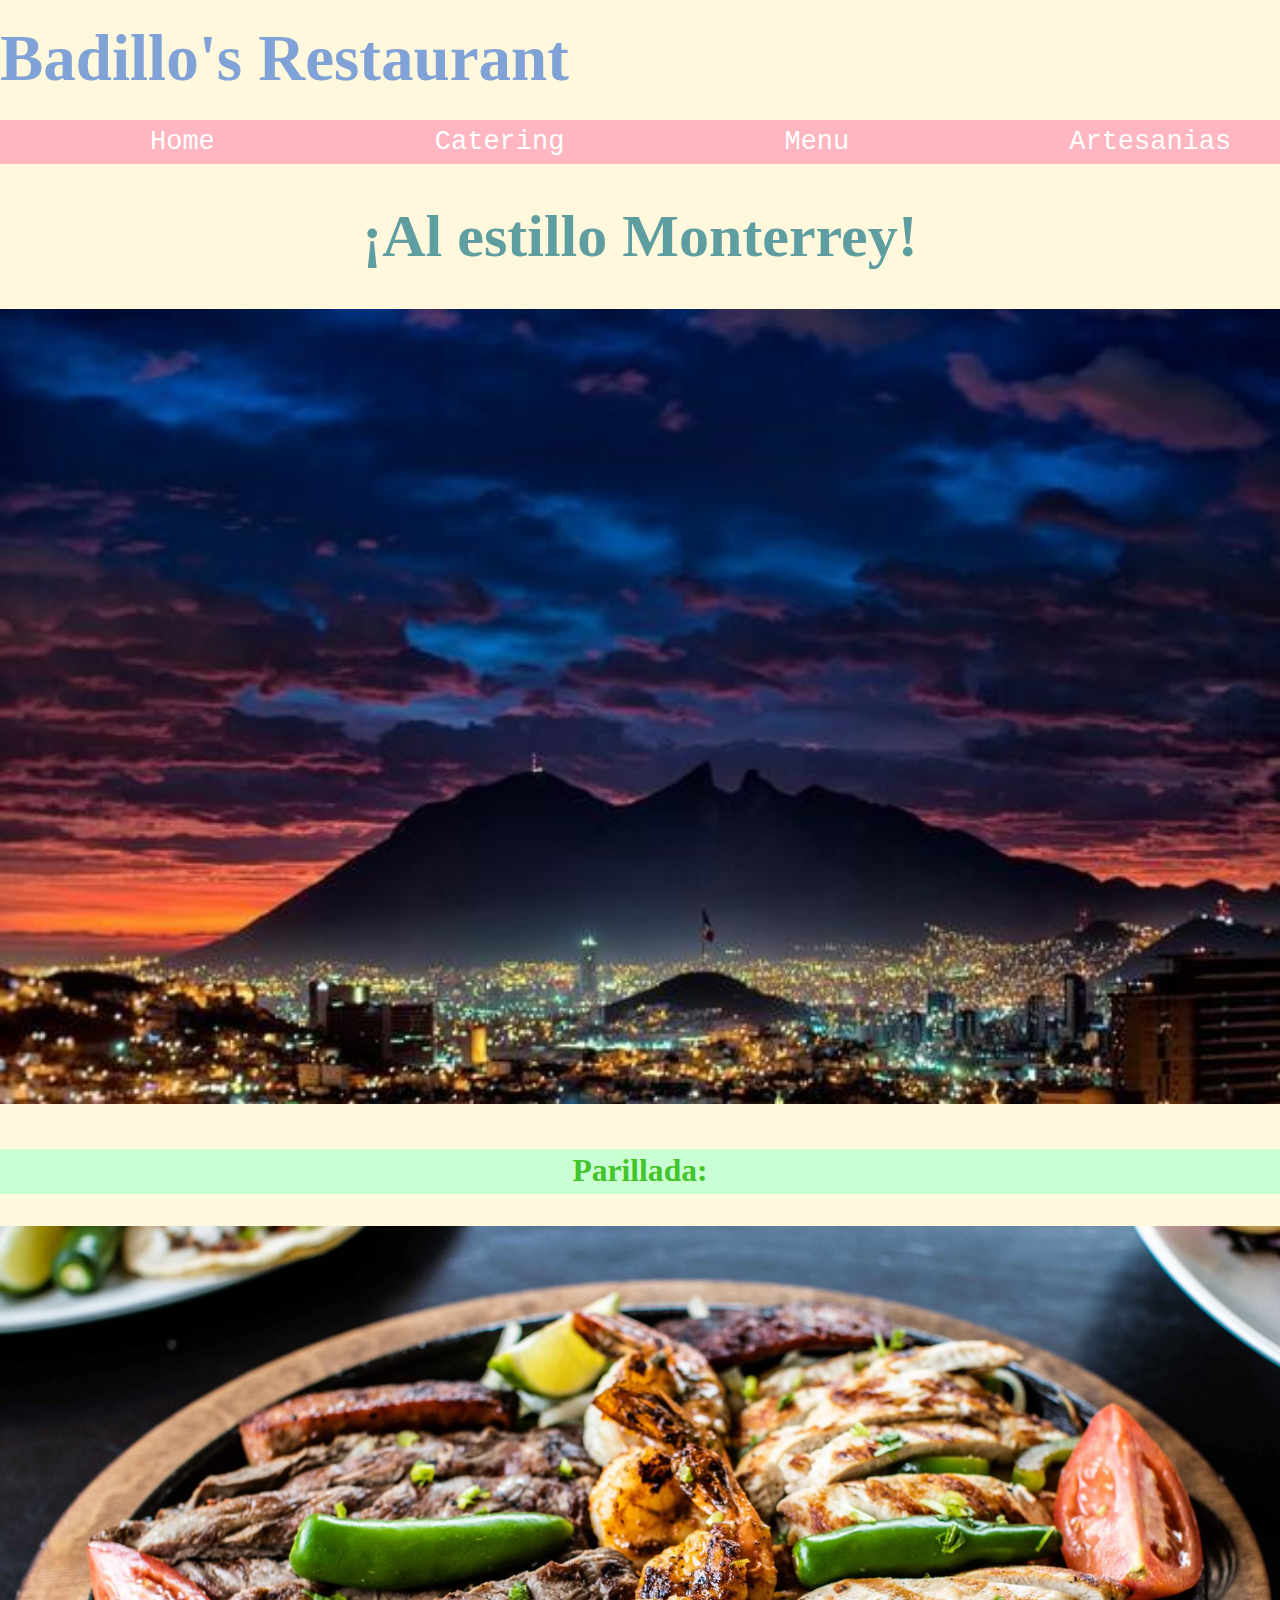
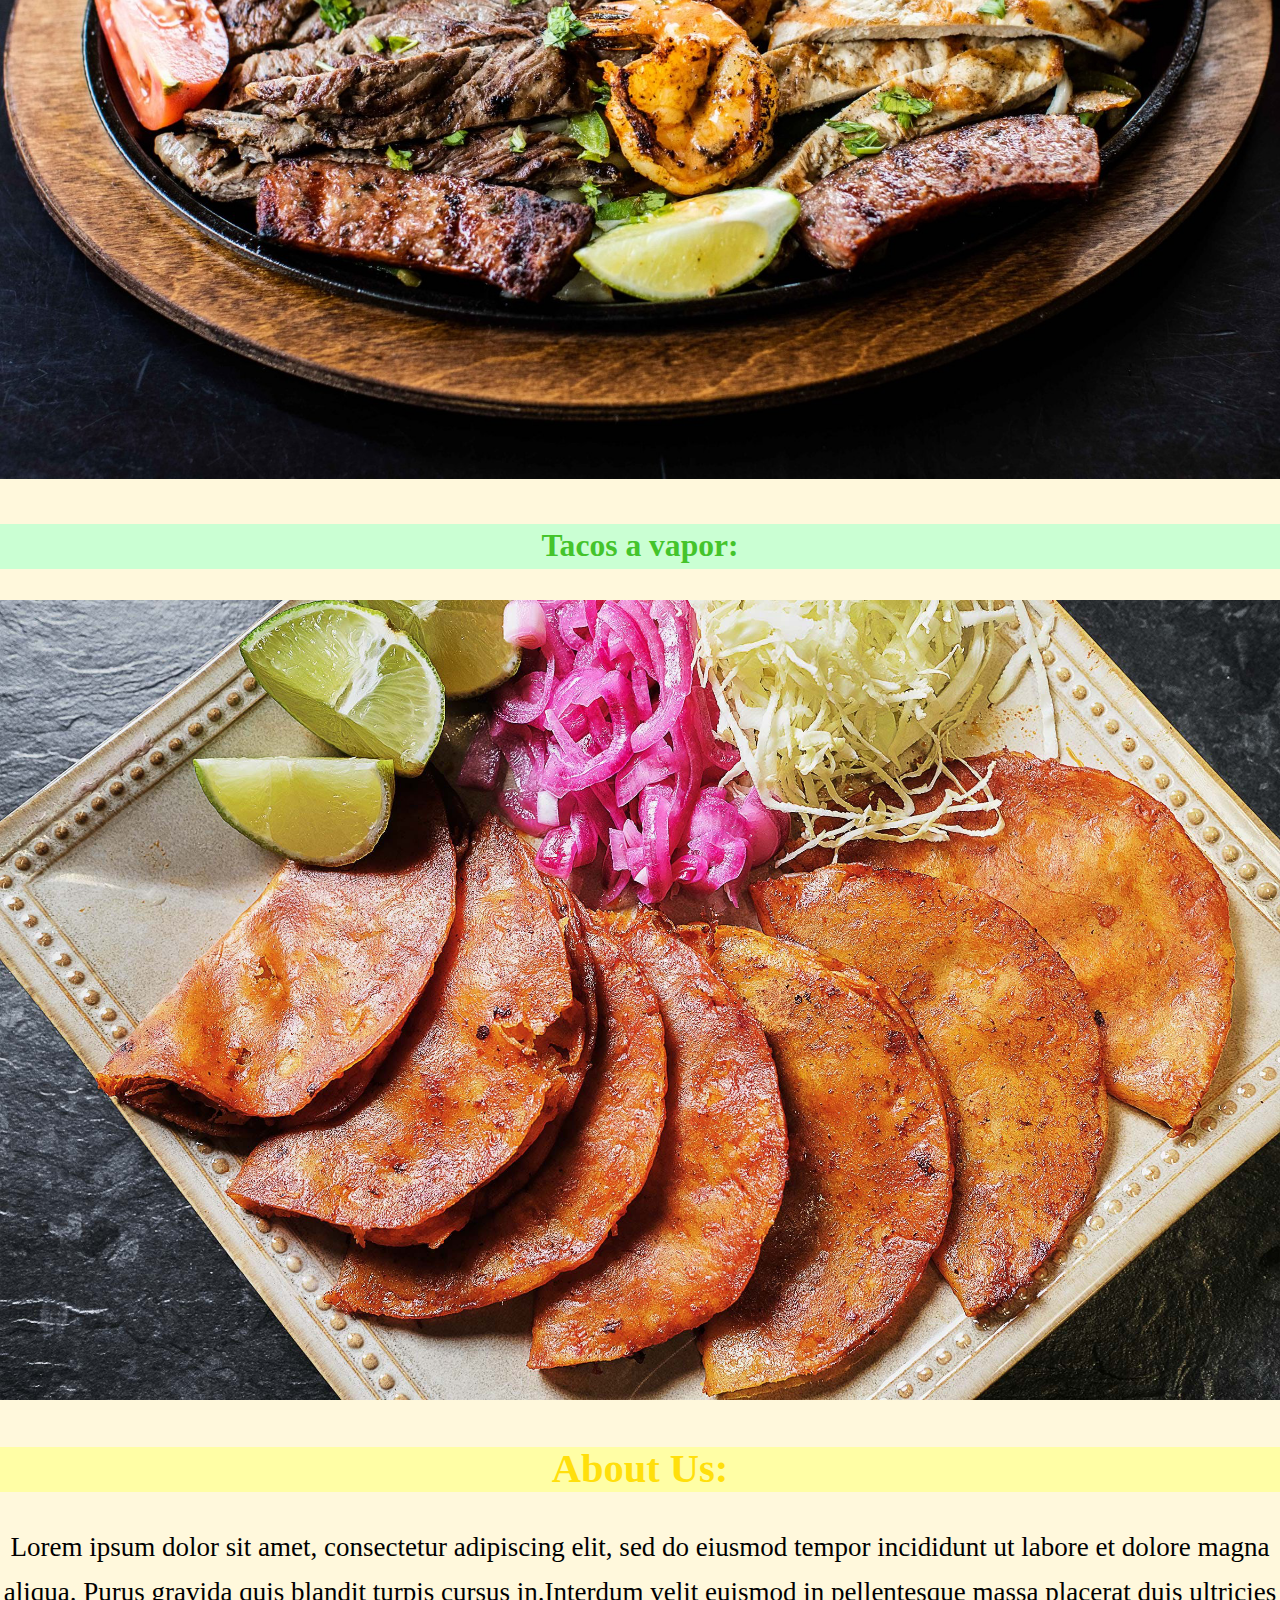
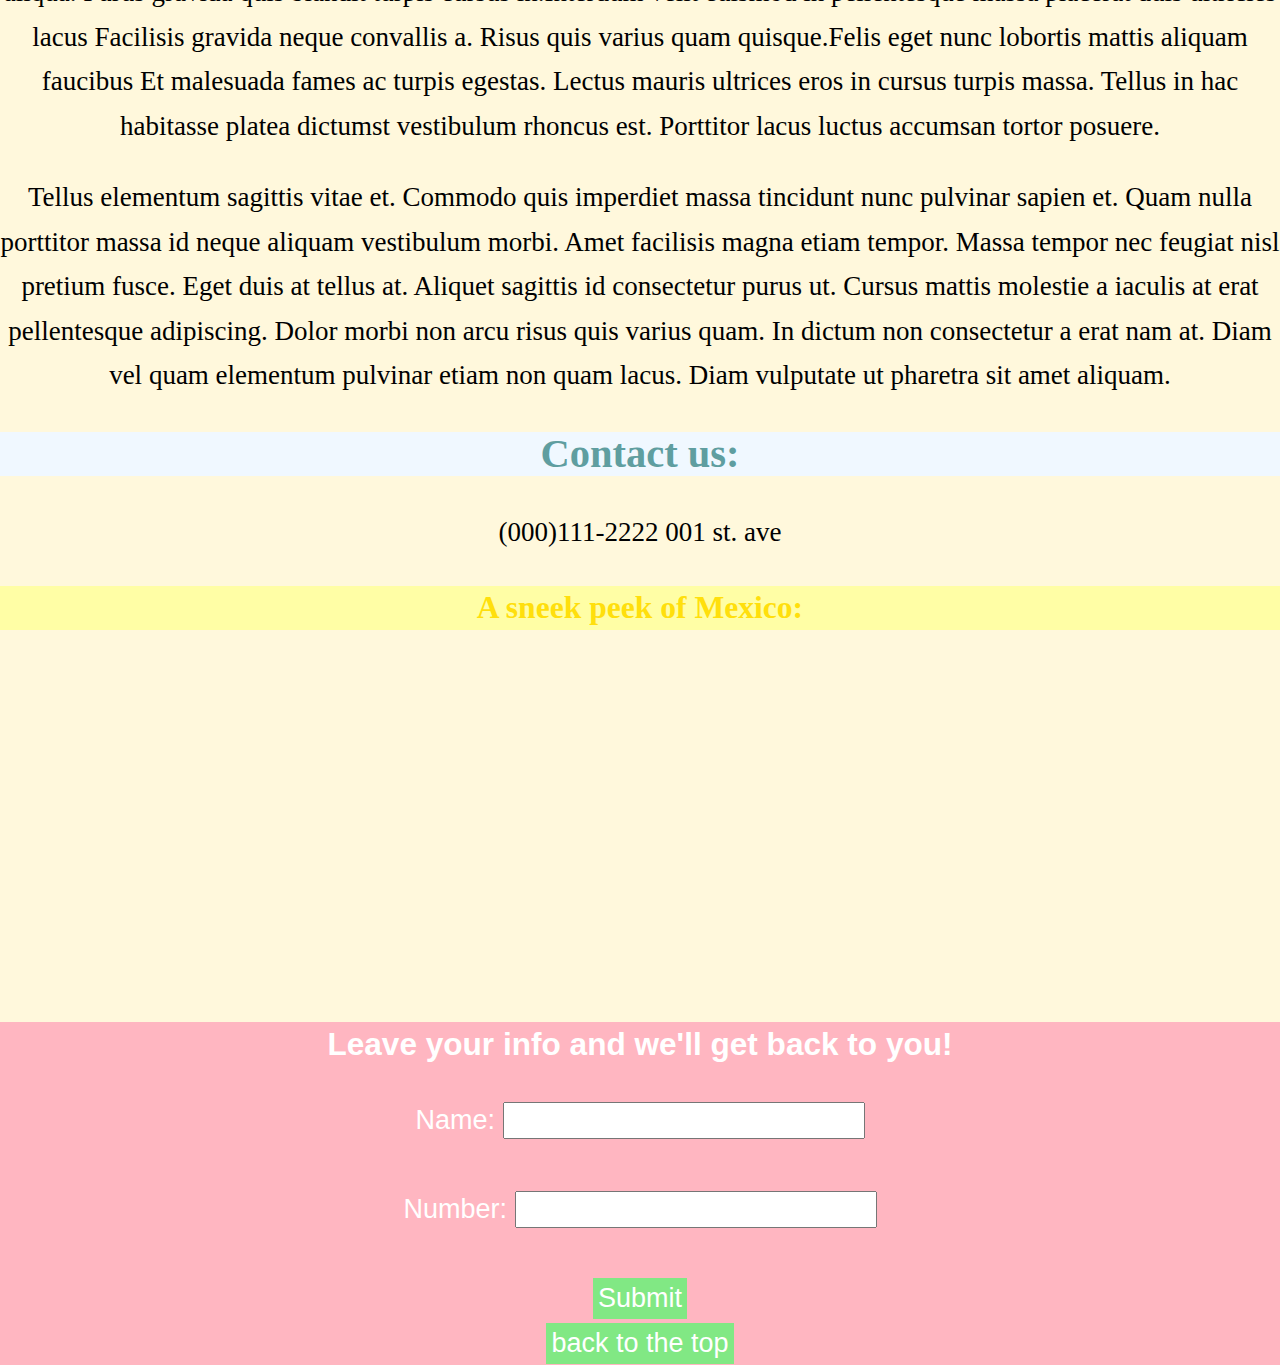
<file: index.html>
<!doctype html>
<html>
<head>
	<meta charset="utf-8">
	<meta content="width=device-width, initial-scale=1" name="viewport" />
	<title>Badillo's Restaurant</title>
	<link href="css/normalize.css" rel="stylesheet">
	<link href="css/style.css" rel="stylesheet"> 
</head>	
<!-- Head section ends-->
	<!--Body section begins-->
<body>
	<section class="home">
		<h1><a href="index.html" title="Badillo's Restaurant">Badillo's Restaurant</a></h1>
	</section>
<!--navigation starts-->	
<section class="navigation">
	<nav>
		<ul>
			<li><a href="index.html" title="index" class="index-link">Home</a></li>
			<li><a href="catering.html" title="catering">Catering</a></li>
			<li><a href="menu.html" title="menu">Menu</a></li>
			<li><a href="artesanias.html" title="artesanias">Artesanias</a></li>
		</ul>
	</nav>
	

</section>
	<!--navigation ends-->
<!--hero section starts-->
<section class="hero">
	<h2>¡Al estillo Monterrey!</h2>
<img src="images/monterrey.jpg" alt="Al estilo Monterrey">
	</section>
<!--hero section ends-->
	<!--leftpic starts-->
	<section class="leftpic">
		<h3>Parillada:</h3>
			<img src="images/parrillada.jpg" alt="Parrillada">
	</section>
<!--leftpic ends-->
	<section class="rightpic">
		<h3>Tacos a vapor: </h3>
			<img src="images/tacosvapor.jpg" alt="Tacos a vapor">	
	</section>
	<!--about us starts-->
<section class="aboutus">
	<h2>About Us:</h2>		 
		<p>Lorem ipsum dolor sit amet, consectetur adipiscing elit, sed do eiusmod tempor incididunt ut labore et dolore magna aliqua. Purus gravida quis blandit turpis cursus in.Interdum velit euismod in pellentesque massa placerat duis ultricies lacus Facilisis gravida neque convallis a. Risus quis varius quam quisque.Felis eget nunc lobortis mattis aliquam faucibus Et malesuada fames ac turpis egestas. Lectus mauris ultrices eros in cursus turpis massa. Tellus in hac habitasse platea dictumst vestibulum rhoncus est. Porttitor lacus luctus accumsan tortor posuere.</p>
			<p>Tellus elementum sagittis vitae et. Commodo quis imperdiet massa tincidunt nunc pulvinar sapien et. Quam nulla porttitor massa id neque aliquam vestibulum morbi. Amet facilisis magna etiam tempor. Massa tempor nec feugiat nisl pretium fusce. Eget duis at tellus at. Aliquet sagittis id consectetur purus ut. Cursus mattis molestie a iaculis at erat pellentesque adipiscing. Dolor morbi non arcu risus quis varius quam. In dictum non consectetur a erat nam at. Diam vel quam elementum pulvinar etiam non quam lacus. Diam vulputate ut pharetra sit amet aliquam.</p> 
</section>
	<!-- about us ends-->
<!--contact us starts-->
<section class="contact">
	<h2>Contact us:</h2>
		<p>(000)111-2222
        001 st. ave </p>
</section>
<!--contact us ends-->
	<!--yt video section starts-->
<section class="sneekpeek">
	<h3> A sneek peek of Mexico:</h3>
		<iframe width="560" height="315" src="https://www.youtube.com/embed/3L6Mb0evc0I" title="YouTube video player" frameborder="0" allow="accelerometer; autoplay; clipboard-write; encrypted-media; gyroscope; picture-in-picture" allowfullscreen></iframe>
</section>
<!--yt video section ends-->
	<!--Footer starts-->
<footer>
	<h3>Leave your info and we'll get back to you!</h3>

	<form action="/action_page.php">
  		<label for="fname">Name:</label>
  			<input type="text" id="fname" name="fname"><br><br>
  			<label for="fname">Number:</label>	
        <input type="text" id="phoneN" name="phoneN"><br><br>
         <input type="submit" value="Submit" class="btn-primary">
	</form>
    <input type="button" class="btn-primary" onclick="alert('It doesnt go back to the top...sorry')" value="back to the top"/>
</footer>
	<!--Footer ends-->
	</body>
	<!--Body section ends-->
	
</html>
</file>
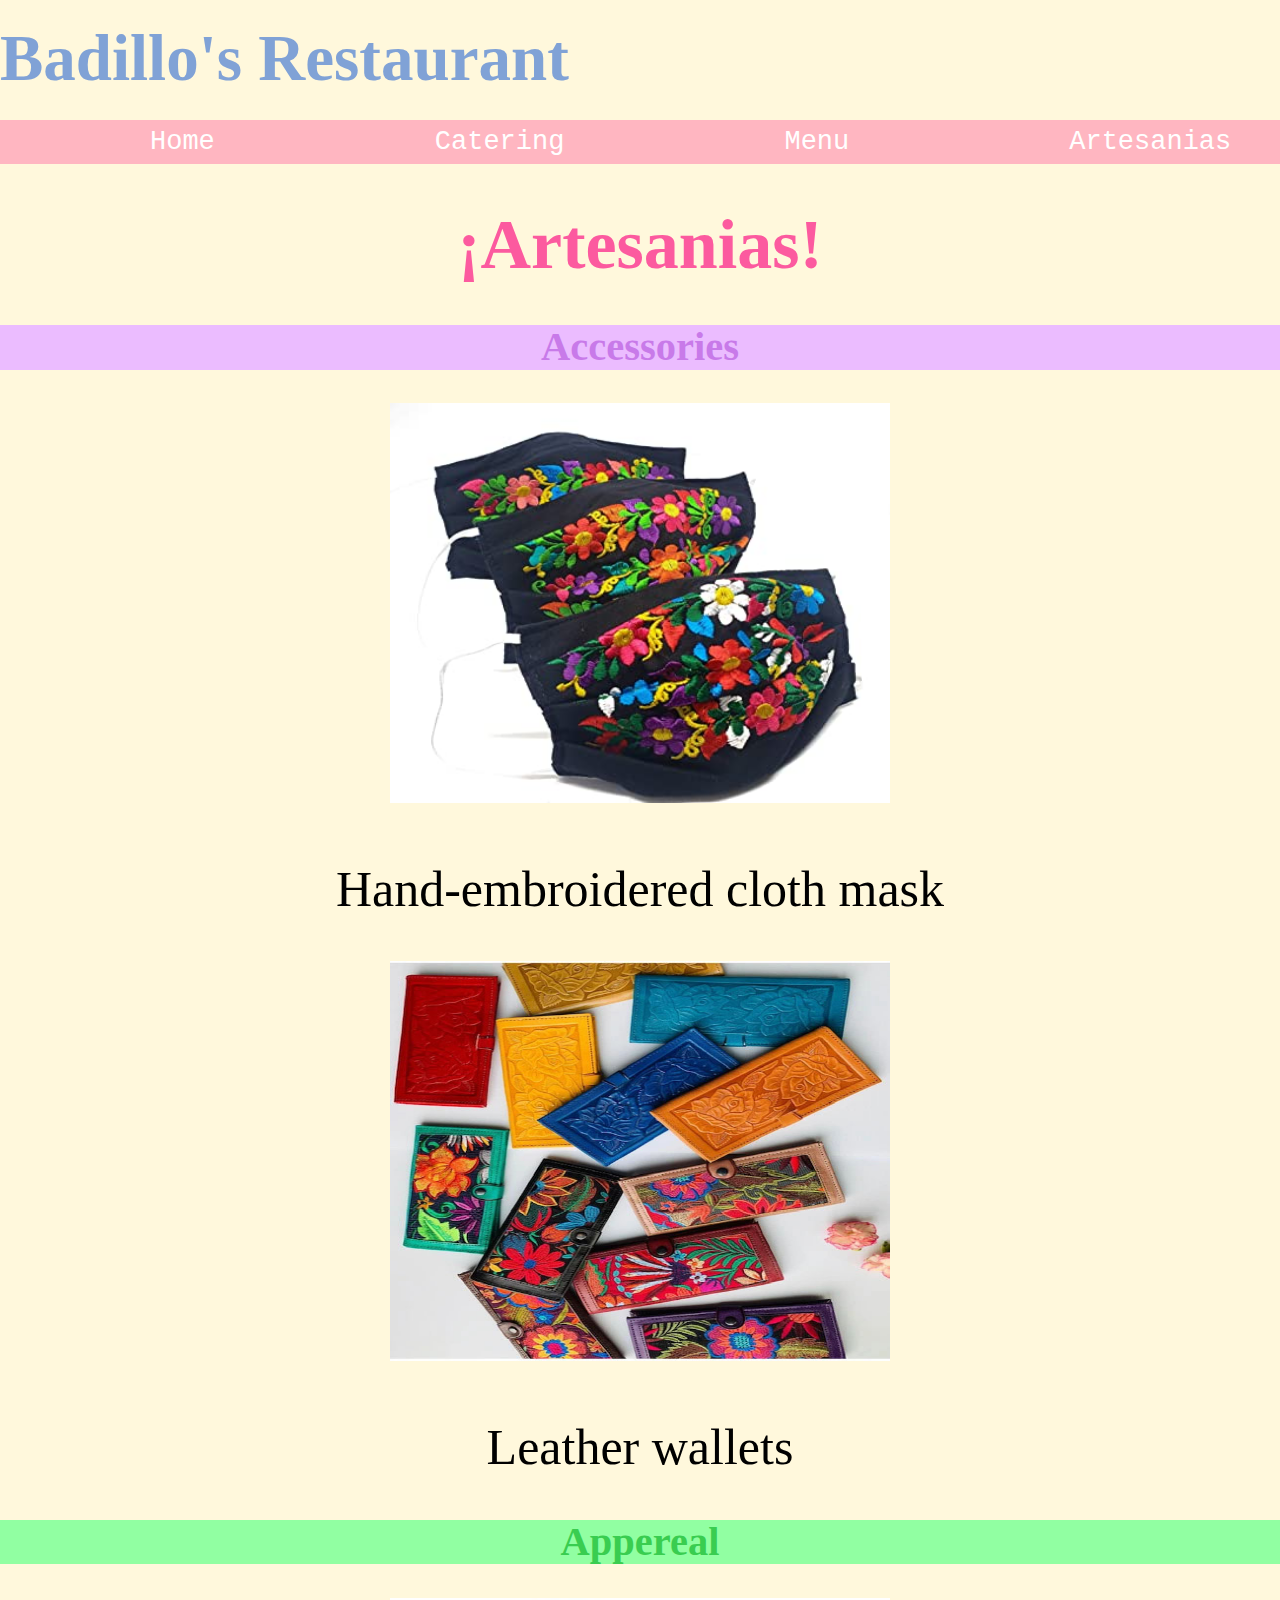
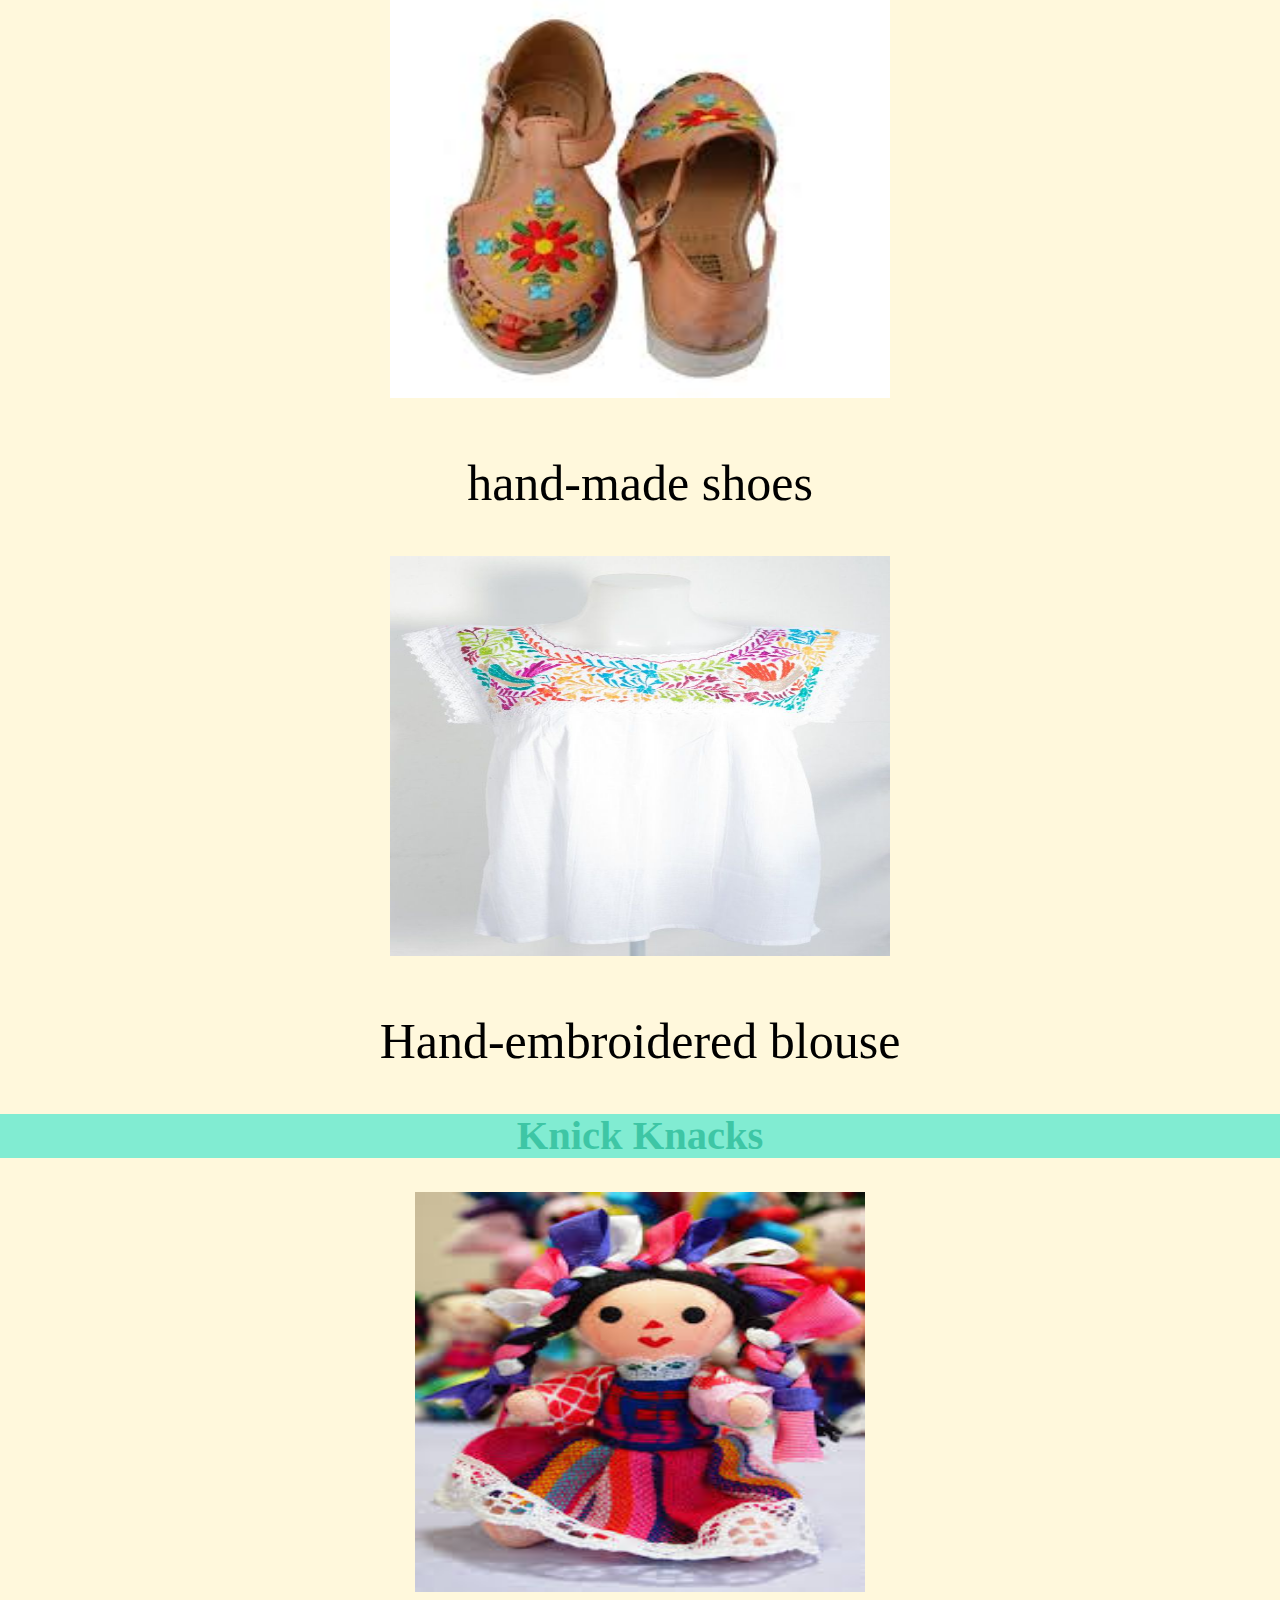
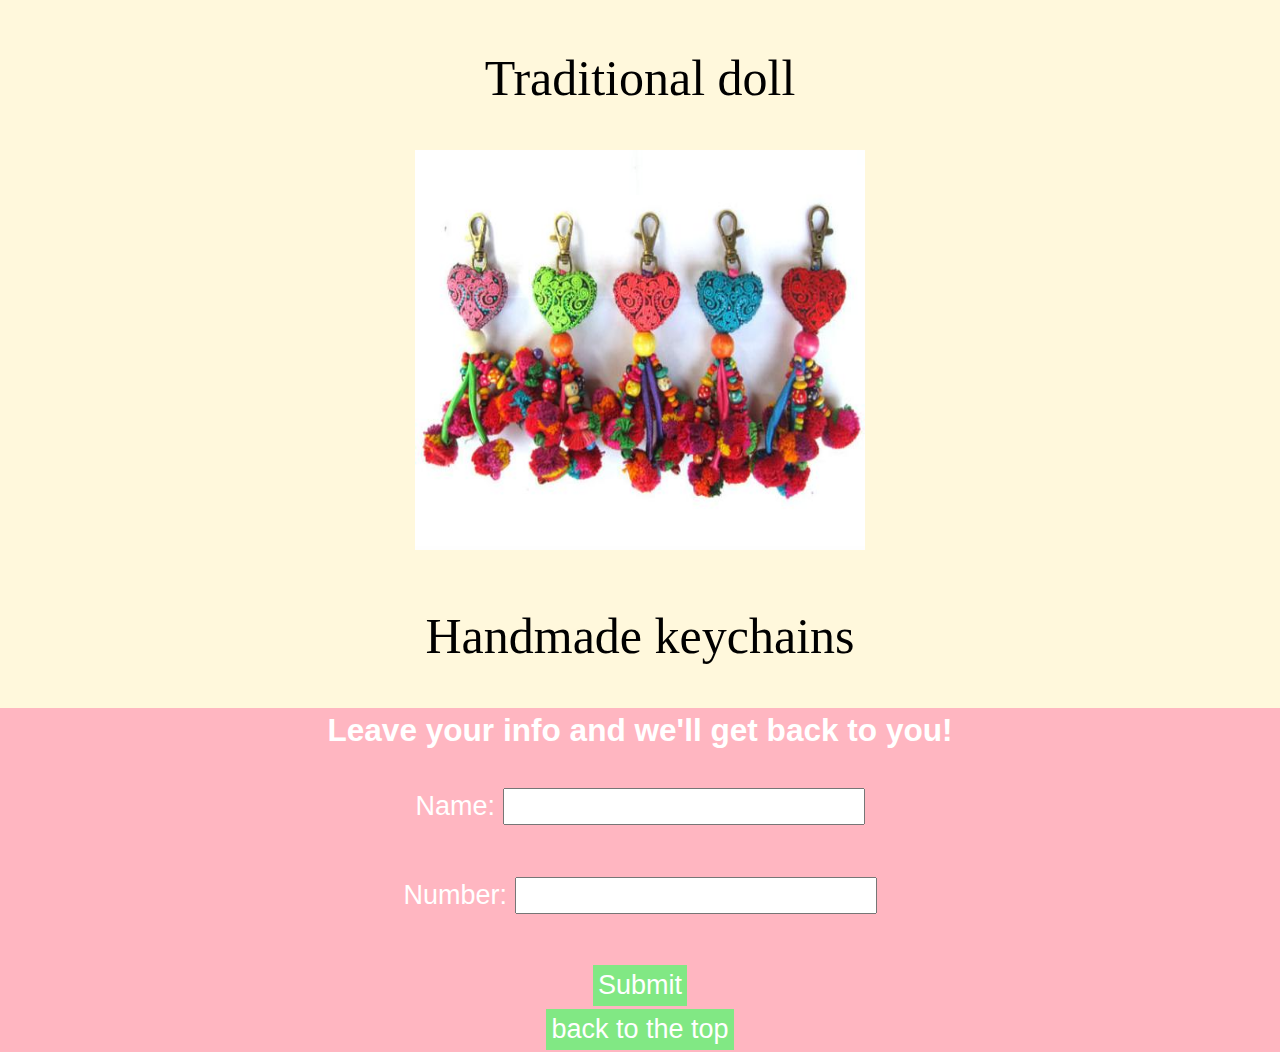
<file: artesanias.html>
<!doctype html>
<html>
<head>
	<meta charset="utf-8">
	<meta content="width=device-width, initial-scale=1" name="viewport" />
<title>Badillo's Restaurant</title>
	<link href="css/normalize.css" rel="stylesheet">
		<link href="css/style.css" rel="stylesheet"> 
</head>	
<!-- Head section ends-->
	<!--Body section begins-->
<body>
	<section class="home">
		<h1><a href="index.html" title="Badillo's Restaurant">Badillo's Restaurant</a></h1>
	</section>
<!--navigation starts-->	
<section class="navigation">
	<nav>
		<ul>
			<li><a href="index.html" title="index">Home</a></li>
				<li><a href="catering.html" title="Catering">Catering</a></li>
					<li><a href="menu.html" title="Menu">Menu</a></li>
						<li><a href="artesanias.html" title="Artesanias">Artesanias</a></li>
		</ul>
	</nav>
</section>
	<!--navigation ends-->
    <section class="art-header">
	<h2>¡Artesanias!</h2>
    </section>
<!--accessories starts-->
	<section class="accessories">
			<h2>Accessories</h2>
			<img src="images/mask.jpg" alt="facemask">
				<p>Hand-embroidered
                  cloth mask</p>
					<img src="images/cartera.jpg" alt="wallets">
						<p>Leather wallets</p>
	</section>
<!--accessories end-->
		<!--appereal starts-->
	<section class="appereal">
		<h2>Appereal</h2>
			<img src="images/shoes.jpg" alt="shoes">
				<p>hand-made shoes</p>
				<img src="images/shirt.jpg" alt="shirt">
					<p>Hand-embroidered 
                     blouse</p>
	</section>
	<!--appereal ends-->
<!--knick knacks starts--->
<section class="kk">
	<h2>Knick Knacks</h2>
		<img src="images/doll.png" alt="doll">
			<p>Traditional doll</p>
				<img src="images/keychain.png" alt="keychain">
					<p>Handmade keychains</p>
	</section>
	<!--knick knacks end--->
<!--Footer starts--> 
<footer>
	<h3>Leave your info and we'll get back to you!</h3>

	<form action="/action_page.php">
  		<label for="fname">Name:</label>
  			<input type="text" id="fname" name="fname"><br><br>
  			<label for="fname">Number:</label>	
        <input type="text" id="phoneN" name="phoneN"><br><br>
         <input type="submit" value="Submit" class="btn-primary">
	</form>
    <input type="button" class="btn-primary" onclick="alert('It doesnt go back to the top...sorry')" value="back to the top"/>
</footer>
	<!--Footer ends-->
	</body>
	<!--Body section ends-->
	
</html>
</file>
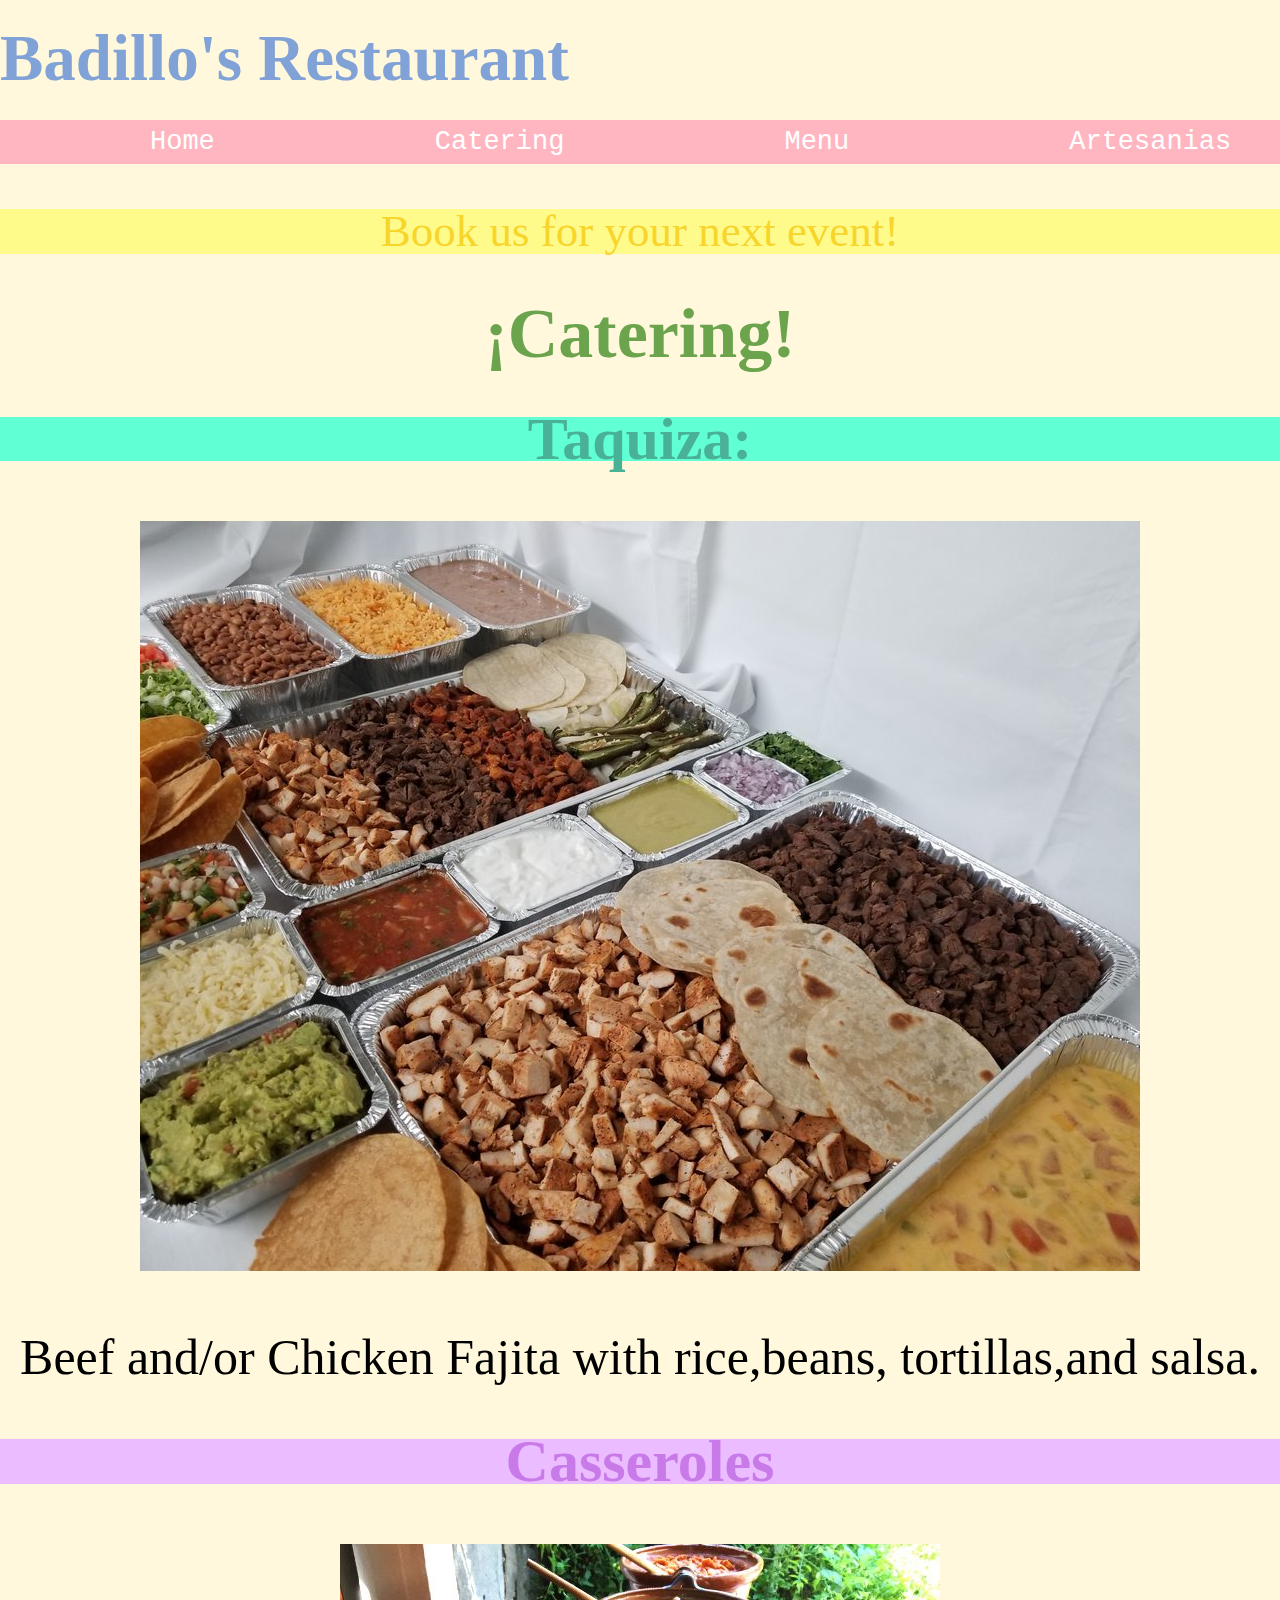
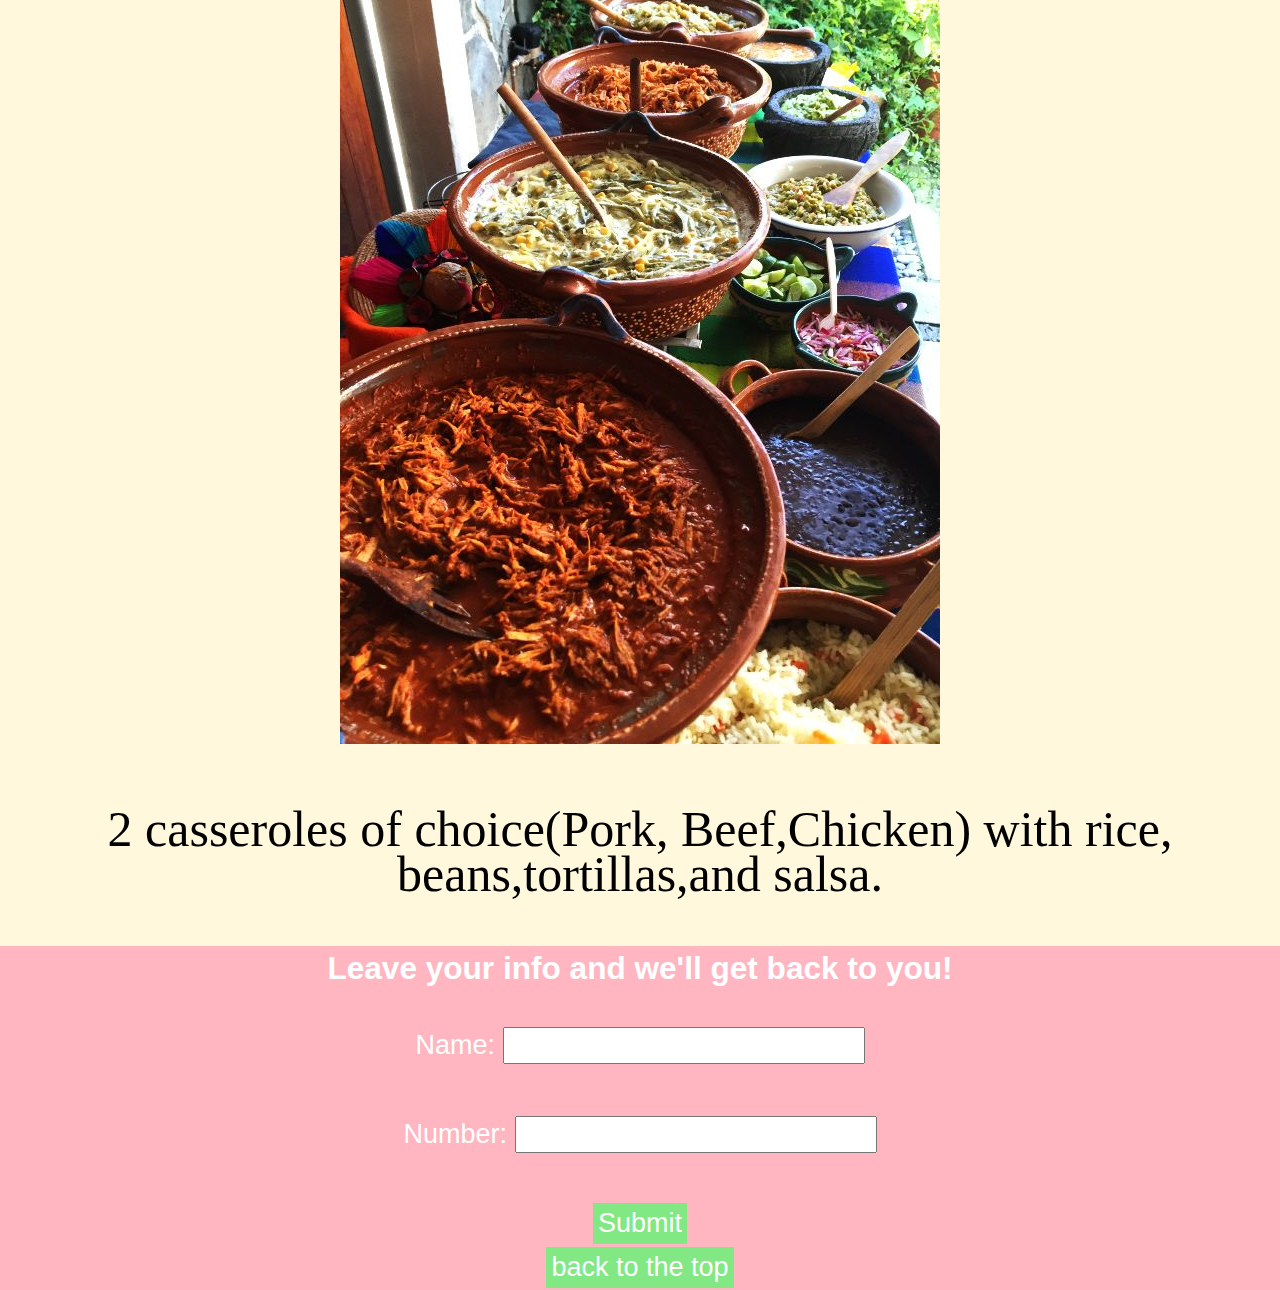
<file: catering.html>
<!doctype html>
<html>
<head>
	<meta charset="utf-8">
	<meta content="width=device-width, initial-scale=1" name="viewport" />
	<title>Badillo's Restaurant</title>
	<link href="css/normalize.css" rel="stylesheet">
	<link href="css/style.css" rel="stylesheet"> 
</head>	
<!-- Head section ends-->
	<!--Body section begins-->
<body>
<!--header starts-->
	<section class="home">
		<h1><a href="index.html" title="Badillo's Restaurant">Badillo's Restaurant</a></h1>
	</section>
<!--header ends-->
<!--navigation starts-->	
<section class="navigation">
	<nav>
		<ul>
			<li><a href="index.html" title="index">Home</a></li>
			<li><a href="catering.html" title="Catering">Catering</a></li>
			<li><a href="menu.html" title="Menu">Menu</a></li>
			<li><a href="artesanias.html" title="Artesanias">Artesanias</a></li>
		</ul>
	</nav>
	

</section>
	<!--navigation ends-->
<section class="catering">
    <p>Book us for your next event!</p>
	<h2>¡Catering!</h2>
	</section>
<!--taquiza secetion starts-->
	<section class="taquiza">
		<h3>Taquiza:</h3>
			<img src="images/taquiza.jpeg" alt="Taquiza">
				<p>Beef and/or Chicken Fajita with rice,beans,  tortillas,and salsa.</p>
		</section>
<!--taquiza ends-->
<!--casseroles section starts-->
	<section class="casseroles">
		<h3>Casseroles</h3>
			<img src="images/guisos.jpg" alt="casseroles">	
		    	<p>2 casseroles of choice(Pork, Beef,Chicken) with rice, beans,tortillas,and salsa.</p>
	</section>
<!--casseroles ends-->
<!--Footer starts--> 
<footer>
	<h3>Leave your info and we'll get back to you!</h3>

	<form action="/action_page.php">
  		<label for="fname">Name:</label>
  			<input type="text" id="fname" name="fname"><br><br>
  			<label for="fname">Number:</label>	
        <input type="text" id="phoneN" name="phoneN"><br><br>
         <input type="submit" value="Submit" class="btn-primary">
	</form>
    <input type="button" class="btn-primary" onclick="alert('It doesnt go back to the top...sorry')" value="back to the top"/>
</footer>
	<!--Footer ends-->
	</body>
	<!--Body section ends-->
	
</html>
</file>
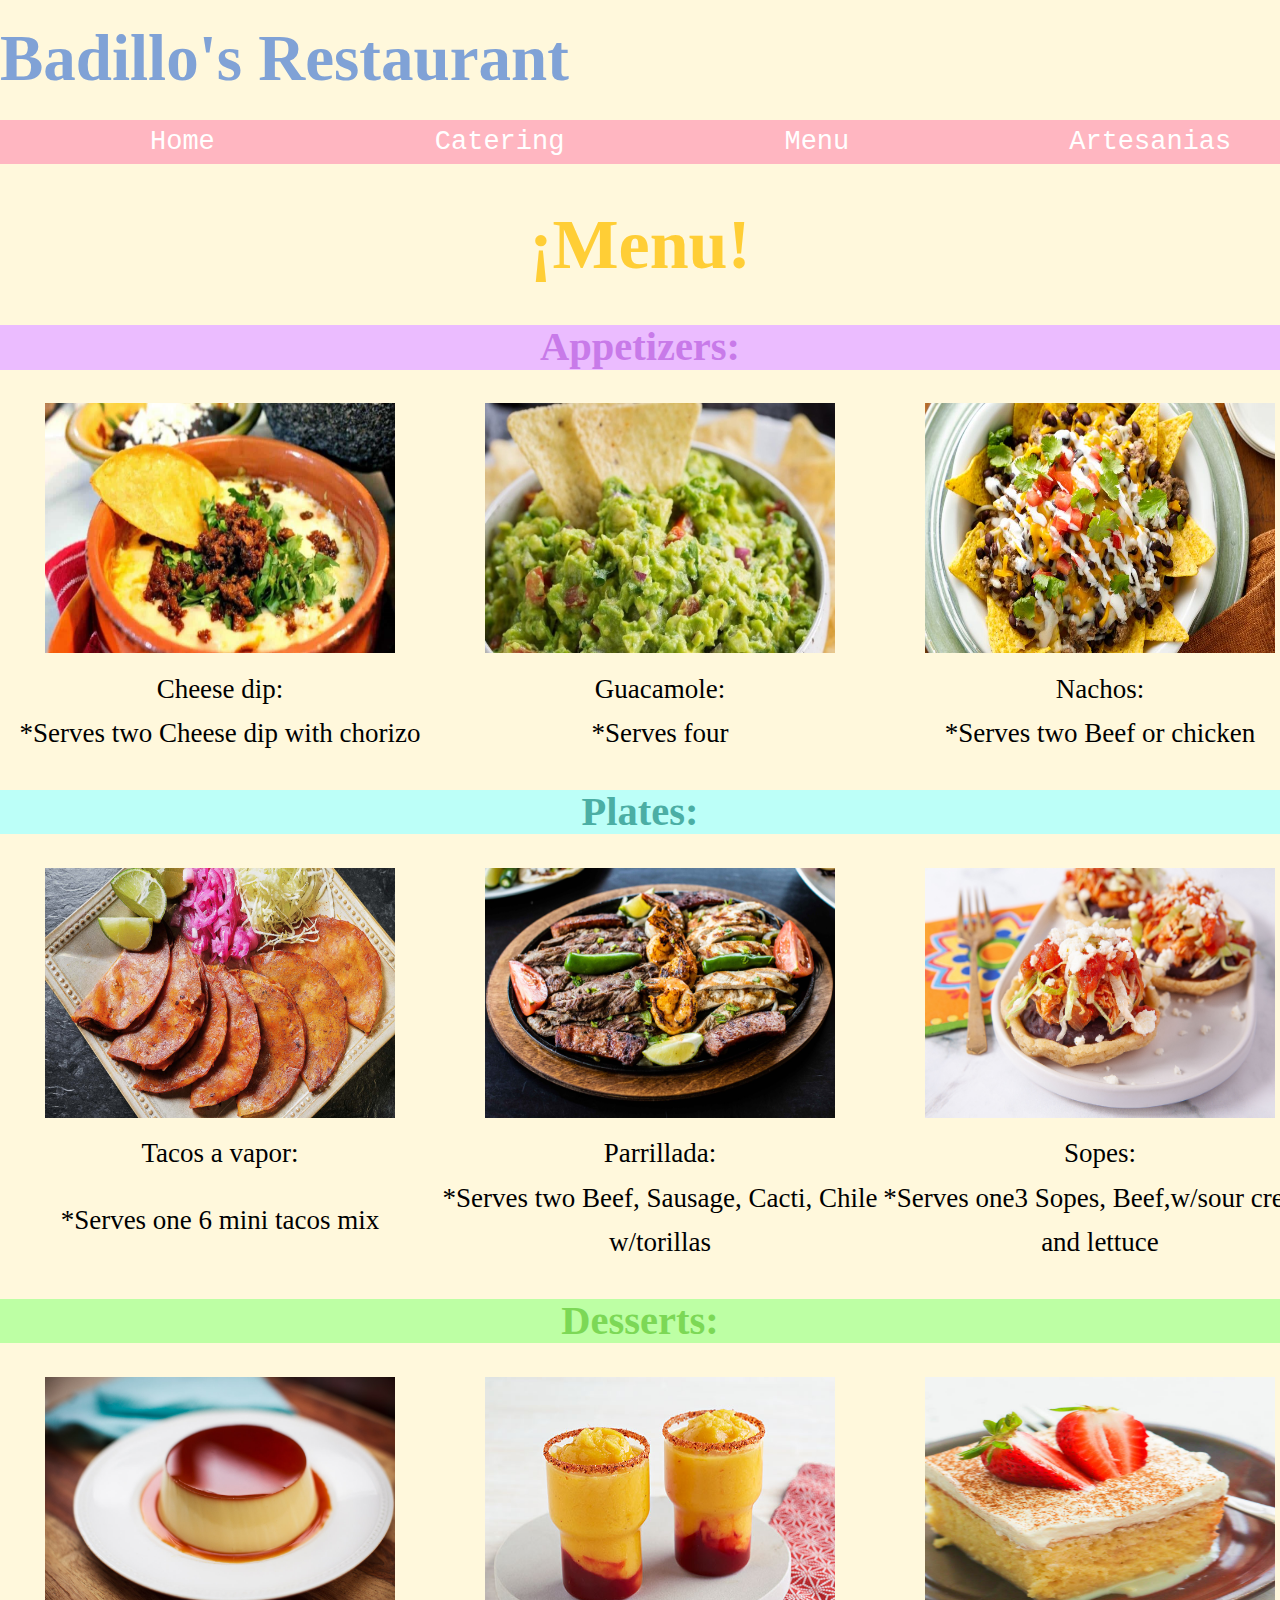
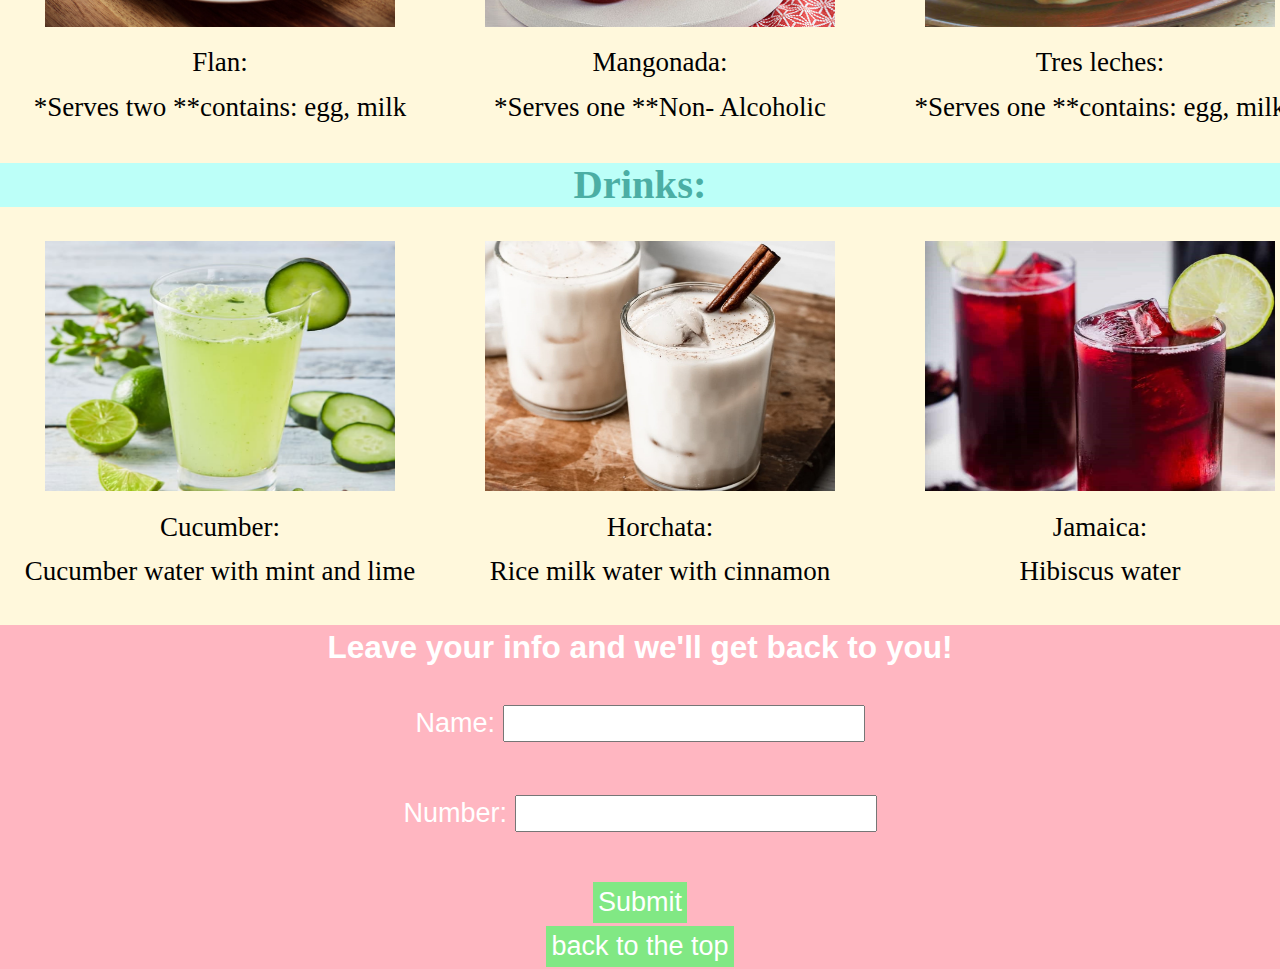
<file: menu.html>
<!doctype html>
<html>
<head>
	<meta charset="utf-8">
	<meta content="width=device-width, initial-scale=1" name="viewport" />
<title>Badillo's Restaurant</title>
	<link href="css/normalize.css" rel="stylesheet">
		<link href="css/style.css" rel="stylesheet"> 
</head>	
<!-- Head section ends-->
	<!--Body section begins-->
<body>
	<section class="home">
		<h1><a href="index.html" title="Badillo's Restaurant">Badillo's Restaurant</a></h1>
	</section>
<!--navigation starts-->	
<section class="navigation">
	<nav>
		<ul>
			<li><a href="index.html" title="index">Home</a></li>
				<li><a href="catering.html" title="Catering">Catering</a></li>
					<li><a href="menu.html" title="Menu">Menu</a></li>
						<li><a href="artesanias.html" title="Artesanias">Artesanias</a></li>
		</ul>
	</nav>
</section>
	<!--navigation ends-->
<!--menu header starts-->
	<section class="menu-header">
		<h2> ¡Menu!</h2>
	</section>
<!--menu header ends-->
<!--appetizers starts-->
<section class="appetizers">
    <h2>Appetizers:</h2>
<table>
	<tr>
<th><img src="images/queso.jpg" alt="cheese dip"></th>
		<th><img src="images/guac.jpg" alt="guac and chips"></th>
		<th><img src="images/nachos.jpg" alt="nachos"></th>
	</tr>
  <tr>  		
    <td>Cheese dip:</td>
	 <td>Guacamole:  </td>
	  <td>Nachos:  </td>
	</tr>
	<td>*Serves two
Cheese dip with chorizo</td>
	<td>*Serves four</td>
	<td>*Serves two
    Beef or chicken</td>
</table>
</section>
<!--appetizers end-->
	<!--plates starts-->
	
<section class="plates">
     <h2>Plates:</h2>
	<table>
	<tr>
<th><img src="images/tacosvapor.jpg" alt="tacos a vapor"></th>
		<th><img src="images/parrillada.jpg" alt="parrillada"></th>
		<th><img src="images/sopes.jpg" alt="sopes"></th>
	</tr>
  <tr>  		
    <td>Tacos a vapor:</td>
	 <td>Parrillada:</td>
	  <td>Sopes:</td>
	</tr>
	<td>*Serves one
6 mini tacos mix </td>
	<td>*Serves two
Beef, Sausage, Cacti, Chile
w/torillas </td>
	<td>*Serves one3 Sopes, Beef,w/sour cream and lettuce </td>
</table>
</section>
	<!--plates end-->
<!--desserts starts-->
  
<section class="desserts">
      <h2>Desserts:</h2>
<table>
	<tr>
<th><img src="images/flan.jpg" alt="flan"></th>
		<th><img src="images/mangonada.jpg" alt="mangonada"></th>
			<th><img src="images/tresleches.jpg" alt="tresleches"></th>
	</tr>
  <tr>  		
    <td>Flan:</td>
	 <td>Mangonada:</td>
	  <td>Tres leches:</td>
	</tr>
	<td>*Serves two
**contains: egg, milk </td>
	<td>*Serves one
**Non- Alcoholic </td>
	<td>*Serves one
**contains: egg, milk </td>
</table>
</section>
<!--desserts end-->
	<!--drinks starts-->
	<section class="drinks">
          <h2>Drinks:</h2>
<table>
	<tr>
<th><img src="images/cucumber.jpg" alt="cucumber"></th>
			<th><img src="images/horchata.jpg" alt="horchata"></th>
				<th><img src="images/jamaica.jpg" alt="jamaica"></th>
	</tr>
	<tr>
		<td>Cucumber:</td>
		<td>Horchata:</td>
		<td>Jamaica:</td>
	</tr>
    <td>Cucumber water with mint and lime</td>
    <td>Rice milk water with cinnamon</td>
    <td>Hibiscus water</td>
</table>
</section>
	<!--drinks end-->
<!--Footer starts-->
<footer>
	<h3>Leave your info and we'll get back to you!</h3>

	<form action="/action_page.php">
  		<label for="fname">Name:</label>
  			<input type="text" id="fname" name="fname"><br><br>
  			<label for="fname">Number:</label>	
        <input type="text" id="phoneN" name="phoneN"><br><br>
         <input type="submit" value="Submit" class="btn-primary">
	</form>
    <input type="button" class="btn-primary" onclick="alert('It doesnt go back to the top...sorry')" value="back to the top"/>
</footer>
	<!--Footer ends-->
	</body>
	<!--Body section ends-->
	
</html>
</file>
<file: css/style.css>
/*h1 link styling starts*/
h1 a {
	text-decoration: none;
    color:#80A2D6;
	font-family: "Times New Roman", Times, monospace;
	font-size: 65px;  
}
/*h1 link styling ends*/

/*nav styling starts*/
section.navigation nav ul {
	display:flex;
	list-style: none;
	background-color:#FFB6C1;
  	color:#FFFFFF;
    font-family: 'Monaco',  Monaco,monospace;
    text-align: center;
}
section.navigation nav ul li a{
	display: flex;
	list-style: none;
	background-color: #FFB6C1;
	color:#FFFFFF;
	text-decoration: none;
	padding:1px,1px;
    padding-left: 110px;
    padding-right:110px;
    text-align:center;
	
}
section.navigation nav ul li a:hover{
	display: flex;
	list-style: none;
	align-content:center;
	background-color:#FFFFFF;
	 color:#E8B7E2;
    text-align:center;
}
/*nav styling ends*/
/*overall body */
body {
   background:#FFF8DC;
    font-size: 27px;
  font-weight: 300;
  line-height: 1.65em; 
}
/*overall body */
/*index'home' starts*/
/*hero section*/
section.hero h2{
	background-color:none;
	text-align: center;
	color:#5F9EA0;
	font-family: "Times New Roman", Times, monospace;
    font-size:60px;
}
section.hero img{
    text-align: center;
    width:100%;
}
/*hero section*/
/*highlightpics*/
section.leftpic img{
    width:100%
}
section.leftpic h3{
	background-color:#CAFFD3;
  	color:#44C42B;
	text-align: center;
	font-family: "Times New Roman", Times, monospace;
	
}
section.rightpic img{
    width:100%
}
section.rightpic h3{
	background-color:#CAFFD3;
  	color:#44C42B;
	text-align: center;
	font-family: "Times New Roman", Times, monospace;
}
/*highlightpics*/
/*about us starts*/
section.aboutus h2{
	color:#FFDF0C;
	font-family: "Times New Roman", Times, monospace;
	text-align: center;
	background:#FFFEA5;	
}
section.aboutus p{
	color:#000000;
	font-family: "Times New Roman", Times, monospace;
	text-align: center;
}
/*about us ends*/
/*contact us starts*/
section.contact h2{
	color:#5F9EA0;
	font-family: "Times New Roman", Times, monospace;
	background:#F0F8FF;
	text-align: center;
}
section.contact p {
	color:#000000;
	font-family: "Times New Roman", Times, monospace;
	text-align: center;
}
/*contact us ends*/
/*sneekpeek starts*/
section.sneekpeek{
    text-align: center;
}
section.sneekpeek h3{
	background:#FFFEA5;	
	color:#FFDF0C;	
	font-family: "Times New Roman", Times, monospace;
	text-align: center;
}
/*sneekpeek ends*/
/*index'home' ends*/
/*catering page starts*/
	section.catering{
		font-family: "Times New Roman", Times, monospace;
		text-align: center;
	}
	section.catering h2{
		background-color:none;
		color:#6BA44D;
		font-size: 70px;
  		font-weight: 700;
	}
	section.catering p{
        background-color:#FFFB8B;
        color:#F7D52B;
		font-size: 45px;
  		font-weight: 500;
	}
	section.taquiza{
		font-family: "Times New Roman", Times, monospace;
		text-align: center;
	}
	section.taquiza h3{
        background-color:#61FFD4;
        color:#49B195;
		font-size: 60px;
  		font-weight: bold;
	}
	section.taquiza p{
		font-size: 50px;
  		font-weight: 500;
	}
	section.casseroles{
		font-family: "Times New Roman", Times, monospace;
		text-align: center;
	}
	section.casseroles h3{
  		 background-color:#EBBCFF; 
        color:#C87AE9;
        font-size: 60px;
  		font-weight: bold;
	}
	section.casseroles p{
        font-size: 50px;
  		font-weight: 500;
	}	
/*catering page ends*/
/*menu page starts*/
section.menu-header,section.appetizers,section.plates,section.desserts,section.drinks{
		font-family: "Times New Roman", Times, monospace;
		text-align: center;
	}
section.menu-header h2{
    background-color:none;
		color:#FFCE36;
		font-size: 70px;
  		font-weight: 700;  
}
section.appetizers h2{
    background-color:#EBBCFF; 
    color:#C87AE9
}

section.appetizers img{
    width: 350px;
    height: 250px;
    padding:1px,1px;
    padding-left: 45px;
    padding-right:45px; 
    
}
section.plates h2{
    background-color:#BCFFF8; 
        color:#4BAEA4;
}  
section.plates img{
    width: 350px;
    height: 250px;
    padding:1px,1px;
    padding-left: 45px;
    padding-right:45px;
}
section.desserts h2{
    background-color:#BDFFA4; 
        color:#7CD856;
}  

section.desserts img{
    width: 350px;
    height: 250px;
    padding:1px,1px;
    padding-left: 45px;
    padding-right:45px;
}
section.drinks h2{
     background-color:#BCFFF8; 
        color:#4BAEA4;
}
section.drinks img{
    width: 350px;
    height: 250px;
    padding:1px,1px;
    padding-left: 45px;
    padding-right:45px;
}


/*artesanias page starts*/
section.art-header,section.accessories,section.appereal,section.kk{
    font-family: "Times New Roman", Times, monospace;
		text-align: center;
}
section.art-header h2{
    background-color:none;
		color:#FC5A9F;
		font-size: 70px;
  		font-weight: 700;
}
section.accessories img{
    width: 500px;
    height: 400px;
    padding:1px,1px;
    padding-left: 45px;
    padding-right:45px;

}
section.accessories h2{
     background-color:#EBBCFF; 
    color:#C87AE9;
}
section.accessories p{
    font-size: 50px;
  		font-weight: 500;
}
section.appereal img{
     width: 500px;
    height: 400px;
    padding:1px,1px;
    padding-left: 45px;
    padding-right:45px;
}
section.appereal h2{
    background-color:#91FFA2; 
    color:#39CD50;
}
section.appereal p{
    font-size: 50px;
font-weight: 500;
}
section.kk img{
    width: 450px;
    height: 400px;
    padding:1px,1px;
    padding-left: 45px;
    padding-right:45px;
}
section.kk h2{
    background-color:#81ECD2; 
    color:#3EC6A5;
}
section.kk p{
    font-size: 50px;
    font-weight: 500;
}
/*artesanias page ends*/	
footer {
	width: 100%;
	background-color:#FFB6C1;
  	color:#FFFFFF;
	display:block;
  	text-align: center;
}
.btn-primary{
    background:#81E884;
    color:#FFFFFF;
    padding:5px;
    border:0;
}
/*media query*/
@media screen and (max-width:480px){
	h1 a {
	display:block;
	text-decoration: none;
    color:#5F9EA0;
	font-family: "Times New Roman", Times, monospace;
    }
</file>
